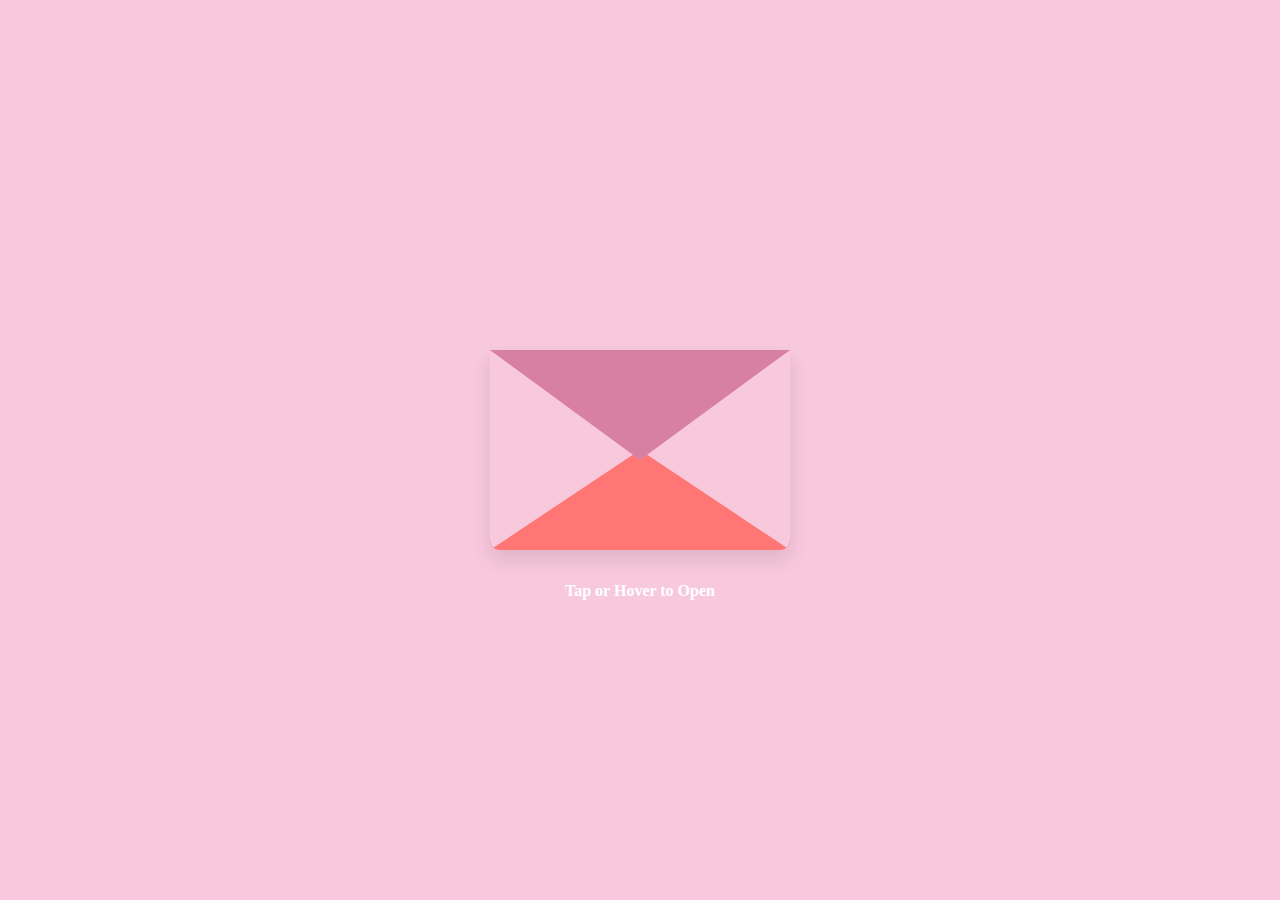
<file: index.html>
<!DOCTYPE html>
<html lang="en">
<head>
    <meta charset="UTF-8">
    <meta name="viewport" content="width=device-width, initial-scale=1.0">
    <title>A Special Delivery</title>
    <link rel="stylesheet" href="style.css">
</head>
<body>

    <div class="envelope-wrapper" id="envelope" onclick="this.classList.toggle('open')">
        <div class="envelope"></div>
        
        <a href="vgift\letter.html" class="letter">
            <div class="letter-content">
                <p>To My Favorite Person,</p>
                <div class="heart">❤</div>
                <p class="click-me">(Tap to Open Link)</p>
            </div>
        </a>

        <div class="hint">Tap or Hover to Open</div>
    </div>

</body>
</html>
</file>
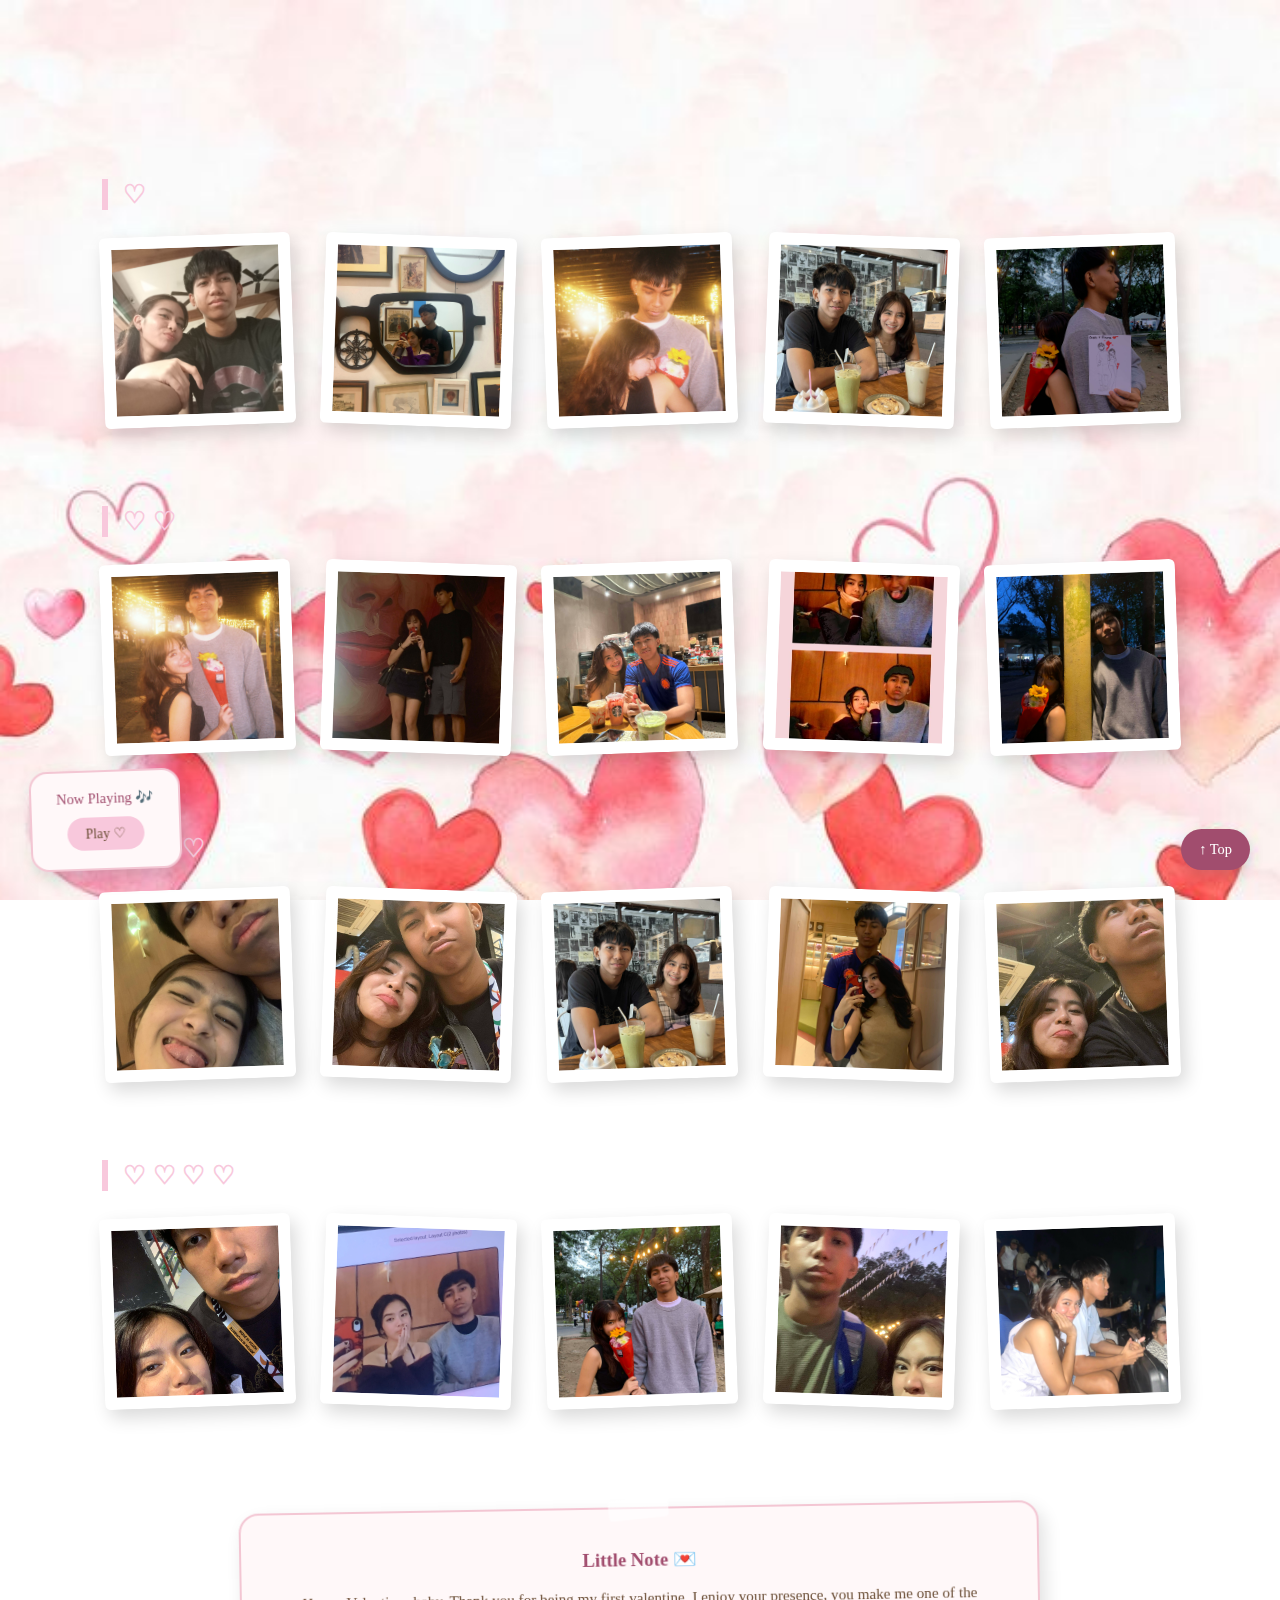
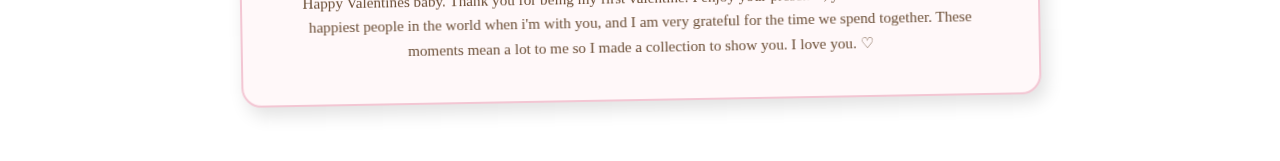
<file: vgift/letter.html>
<!DOCTYPE html>
<html lang="en">
<head>
  <meta charset="UTF-8">
  <meta name="viewport" content="width=device-width, initial-scale=1.0">
  <title>Happy Valentines Day</title>
  <link rel="stylesheet" href="letter.css">
</head>

<body>

<h1 class="main-title">Happy Valentines Day</h1>

<h2 class="section-title">♡</h2>
<div class="labels">
  <img src="pics\IMG_20250823_215905.jpg">
  <img src="pics\Messenger_creation_0F9EF5D6-269E-4B00-84C0-44ED6ED8E39D.jpeg">
  <img src="pics\Messenger_creation_1CF0C430-D6EB-44CC-B2E0-12416481CFF4.jpeg">
  <img src="pics\Messenger_creation_3E842784-3B0C-4670-A40C-039446DD9B42.jpeg">
  <img src="pics\Messenger_creation_5B25EC62-0D92-4F9B-9512-D09C6201BA78.jpeg">
</div>

<h2 class="section-title">♡ ♡</h2>
<div class="labels">
  <img src="pics\Messenger_creation_6AE62D67-0028-443E-B258-3428A09040B7.jpeg">
  <img src="pics\Messenger_creation_6CEAEC81-3EC4-41B6-A8BA-4AC2821F914B.jpeg">
  <img src="pics\Messenger_creation_7EAB2FEA-6A44-4E3F-B3FD-5692344EC9FA.jpeg">
  <img src="pics\Messenger_creation_21C17795-7045-4F68-AADA-1D25CB3175C8.jpeg">
  <img src="pics\Messenger_creation_59BC5266-7EB6-4258-B4B2-6C16CAE47098.jpeg">
</div>

<h2 class="section-title">♡ ♡ ♡</h2>
<div class="labels">
  <img src="pics\Messenger_creation_87A1BEE7-6525-478E-9A53-53598C94C6B4.jpeg">
  <img src="pics\Messenger_creation_289F9395-04AB-4BBD-9C97-3A89AD9D5DBB.jpeg">
  <img src="pics\Messenger_creation_16384573-32F5-40BD-ADB8-B0CFF301BA0B.jpeg">
  <img src="pics\Messenger_creation_ABF9228D-C07F-48F3-BDD0-81103F636434.jpeg">
  <img src="pics\Messenger_creation_BE0F09FE-794B-4A98-8374-9F236455A105.jpeg">
</div>

<h2 class="section-title">♡ ♡ ♡ ♡</h2>
<div class="labels">
  <img src="pics\Messenger_creation_CA661B10-0FE0-4A0C-B293-184D4C1EF462.jpeg">
  <img src="pics\Messenger_creation_DB3FA930-4957-44FE-B40C-DC2D0A2D4EAA.jpeg">
  <img src="pics\Messenger_creation_F0DB62DC-7336-4EED-A4A7-78EDCC7ED6B1.jpeg">
  <img src="pics\Messenger_creation_F9A8569E-FDD5-4D13-A5C0-697DA577FB02.jpeg">
  <img src="pics\Messenger_creation_FC33DD1D-2B6E-489A-B0CE-6BB08ADF7B9D.jpeg">
</div>

<a href="#" class="back-to-top">↑ Top</a>

<div class="music-player">
  <p class="music-title">Now Playing 🎶</p>
  <button id="playBtn">Play ♡</button>
  <audio id="bgMusic" loop>
    <source src="Can't Help Falling In LoveElvis Presley [Music Box].mp3" type="audio/mpeg">
  </audio>
</div>

<script>
  const music = document.getElementById("bgMusic");
  const btn = document.getElementById("playBtn");

  btn.addEventListener("click", () => {
    if (music.paused) {
      music.play();
      btn.textContent = "Pause ♡";
    } else {
      music.pause();
      btn.textContent = "Play ♡";
    }
  });
</script>

<footer class="scrapbook-message">
  <h3>Little Note 💌</h3>
  <p>
    Happy Valentines baby. Thank you for being my first valentine. I enjoy your presence, you make me one of the happiest people in the world when i'm with you, and I am very grateful for the time we spend together. These moments mean a lot to me so I made a collection to show you. I love you. ♡
  </p>
</footer>

</body>
</html>
</file>
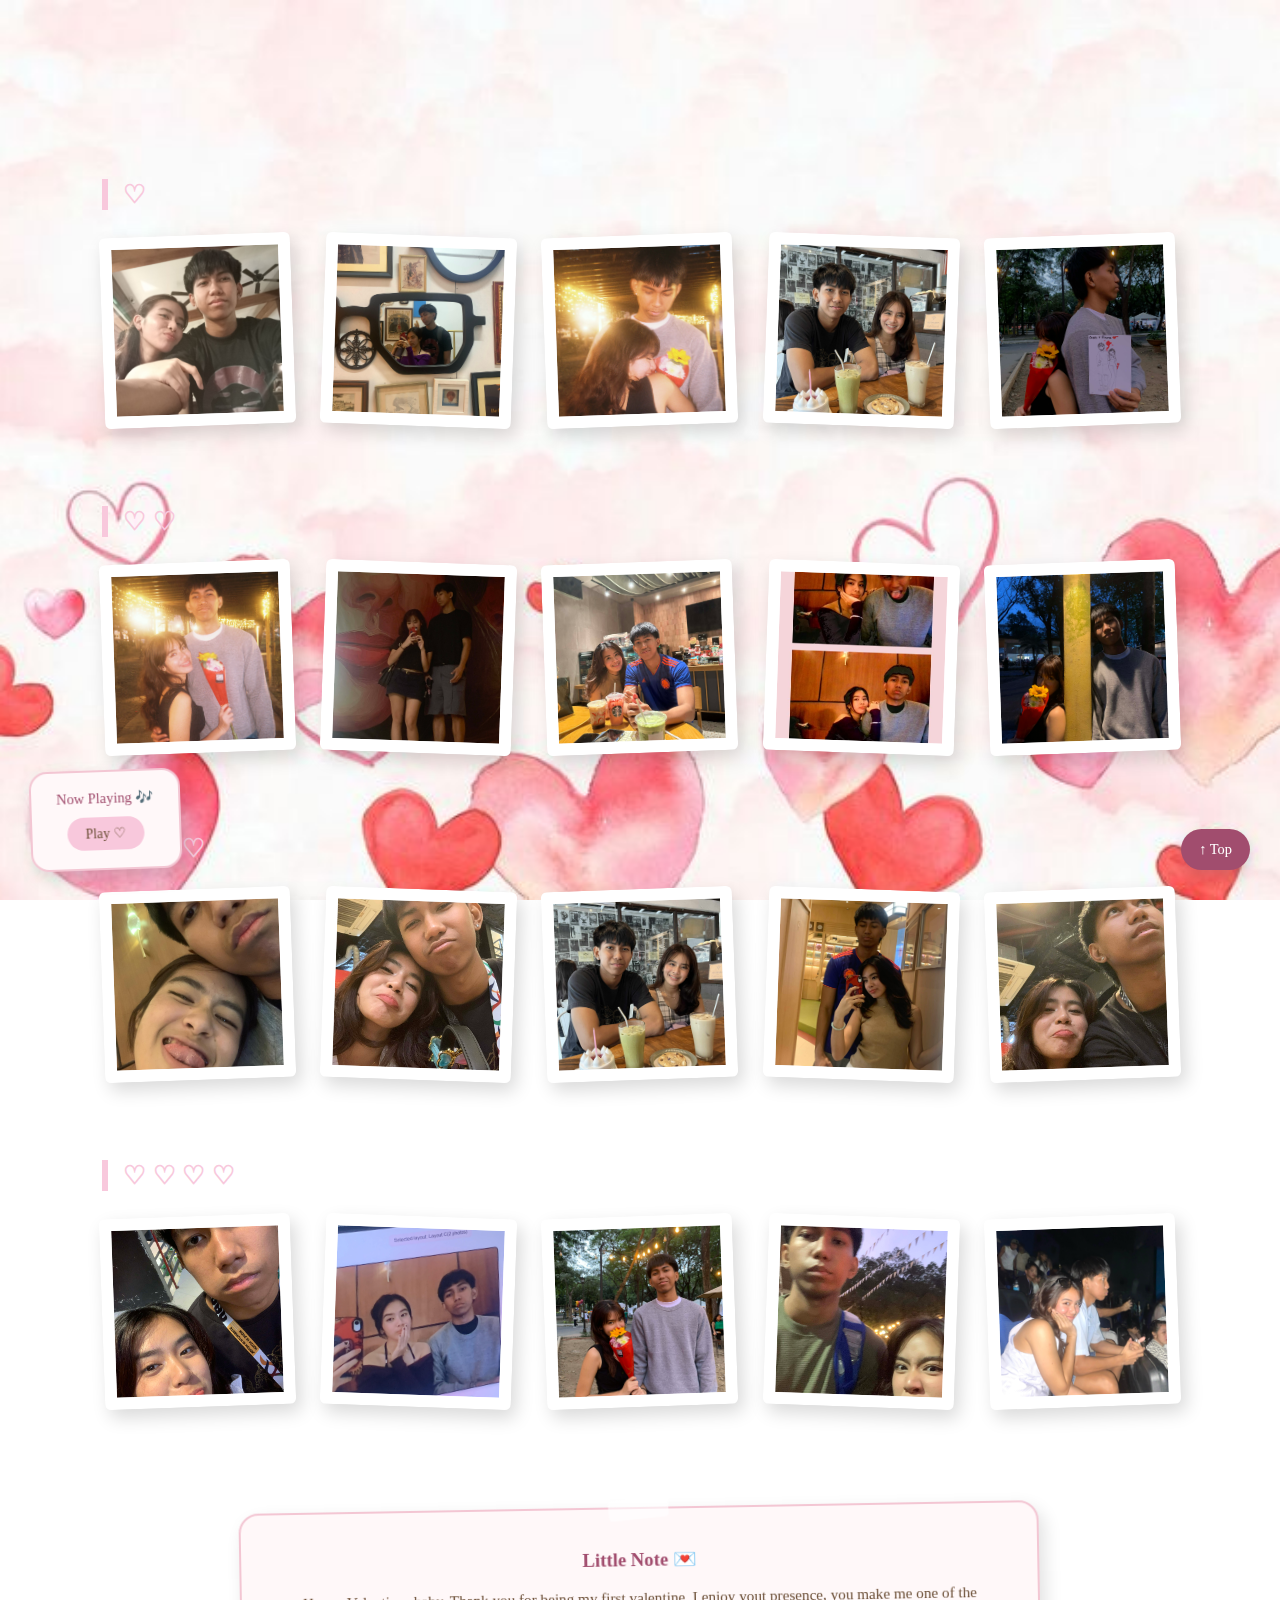
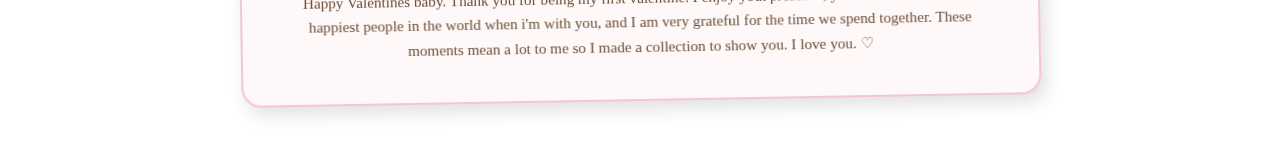
<file: V Gift/vgift/letter.html>
<!DOCTYPE html>
<html lang="en">
<head>
  <meta charset="UTF-8">
  <meta name="viewport" content="width=device-width, initial-scale=1.0">
  <title>Happy Valentines Day</title>
  <link rel="stylesheet" href="letter.css">
</head>

<body>

<h1 class="main-title">Happy Valentines Day</h1>

<h2 class="section-title">♡</h2>
<div class="labels">
  <img src="pics\IMG_20250823_215905.jpg">
  <img src="pics\Messenger_creation_0F9EF5D6-269E-4B00-84C0-44ED6ED8E39D.jpeg">
  <img src="pics\Messenger_creation_1CF0C430-D6EB-44CC-B2E0-12416481CFF4.jpeg">
  <img src="pics\Messenger_creation_3E842784-3B0C-4670-A40C-039446DD9B42.jpeg">
  <img src="pics\Messenger_creation_5B25EC62-0D92-4F9B-9512-D09C6201BA78.jpeg">
</div>

<h2 class="section-title">♡ ♡</h2>
<div class="labels">
  <img src="pics\Messenger_creation_6AE62D67-0028-443E-B258-3428A09040B7.jpeg">
  <img src="pics\Messenger_creation_6CEAEC81-3EC4-41B6-A8BA-4AC2821F914B.jpeg">
  <img src="pics\Messenger_creation_7EAB2FEA-6A44-4E3F-B3FD-5692344EC9FA.jpeg">
  <img src="pics\Messenger_creation_21C17795-7045-4F68-AADA-1D25CB3175C8.jpeg">
  <img src="pics\Messenger_creation_59BC5266-7EB6-4258-B4B2-6C16CAE47098.jpeg">
</div>

<h2 class="section-title">♡ ♡ ♡</h2>
<div class="labels">
  <img src="pics\Messenger_creation_87A1BEE7-6525-478E-9A53-53598C94C6B4.jpeg">
  <img src="pics\Messenger_creation_289F9395-04AB-4BBD-9C97-3A89AD9D5DBB.jpeg">
  <img src="pics\Messenger_creation_16384573-32F5-40BD-ADB8-B0CFF301BA0B.jpeg">
  <img src="pics\Messenger_creation_ABF9228D-C07F-48F3-BDD0-81103F636434.jpeg">
  <img src="pics\Messenger_creation_BE0F09FE-794B-4A98-8374-9F236455A105.jpeg">
</div>

<h2 class="section-title">♡ ♡ ♡ ♡</h2>
<div class="labels">
  <img src="pics\Messenger_creation_CA661B10-0FE0-4A0C-B293-184D4C1EF462.jpeg">
  <img src="pics\Messenger_creation_DB3FA930-4957-44FE-B40C-DC2D0A2D4EAA.jpeg">
  <img src="pics\Messenger_creation_F0DB62DC-7336-4EED-A4A7-78EDCC7ED6B1.jpeg">
  <img src="pics\Messenger_creation_F9A8569E-FDD5-4D13-A5C0-697DA577FB02.jpeg">
  <img src="pics\Messenger_creation_FC33DD1D-2B6E-489A-B0CE-6BB08ADF7B9D.jpeg">
</div>

<a href="#" class="back-to-top">↑ Top</a>

<div class="music-player">
  <p class="music-title">Now Playing 🎶</p>
  <button id="playBtn">Play ♡</button>
  <audio id="bgMusic" loop>
    <source src="Can't Help Falling In LoveElvis Presley [Music Box].mp3" type="audio/mpeg">
  </audio>
</div>

<script>
  const music = document.getElementById("bgMusic");
  const btn = document.getElementById("playBtn");

  btn.addEventListener("click", () => {
    if (music.paused) {
      music.play();
      btn.textContent = "Pause ♡";
    } else {
      music.pause();
      btn.textContent = "Play ♡";
    }
  });
</script>

<footer class="scrapbook-message">
  <h3>Little Note 💌</h3>
  <p>
    Happy Valentines baby. Thank you for being my first valentine. I enjoy yout presence, you make me one of the happiest people in the world when i'm with you, and I am very grateful for the time we spend together. These moments mean a lot to me so I made a collection to show you. I love you. ♡
  </p>
</footer>

</body>
</html>
</file>
<file: style.css>
/* Color Variables */
:root {
    --primary-red: #d880a3;
    --paper-color: #f5ede3;
    --envelope-color: #ff7675;
    --bg-color: #f8c8dc ;
}

body {
    display: flex;
    justify-content: center;
    align-items: center;
    height: 100vh;
    margin: 0;
    background-color: var(--bg-color);
    font-family: 'Georgia', serif;
}

/* Container for the whole interaction */
.envelope-wrapper {
    position: relative;
    cursor: pointer;
}

/* The main body of the envelope */
.envelope {
    position: relative;
    width: 300px;
    height: 200px;
    background-color: var(--envelope-color);
    border-bottom-left-radius: 10px;
    border-bottom-right-radius: 10px;
    box-shadow: 0 10px 20px rgba(0,0,0,0.1);
    z-index: 2;
}

/* The Top Flap (The Triangle) */
.envelope::before {
    content: "";
    position: absolute;
    top: 0;
    z-index: 4;
    border-top: 110px solid var(--primary-red);
    border-left: 150px solid transparent;
    border-right: 150px solid transparent;
    transform-origin: top;
    transition: transform 0.5s ease-in-out;
}

/* The side folds of the envelope */
.envelope::after {
    content: "";
    position: absolute;
    z-index: 3;
    width: 0;
    height: 0;
    border-top: 100px solid transparent;
    border-left: 150px solid var(--bg-color); 
    border-right: 150px solid var(--bg-color);
    border-bottom: 100px solid var(--envelope-color);
    border-radius: 0 0 10px 10px;
}

/* The Paper Letter Inside */
.letter {
    position: absolute;
    bottom: 10px;
    left: 20px;
    width: 260px;
    height: 180px;
    background-color: var(--paper-color);
    padding: 20px;
    box-sizing: border-box;
    text-align: center;
    transition: transform 0.5s ease-in-out;
    z-index: 1; /* Starts behind the envelope */
    box-shadow: 0 0 5px rgba(0,0,0,0.1);
    text-decoration: none;
    color: var(--primary-red);
}

.heart {
    font-size: 30px;
    margin: 10px 0;
}

.click-me {
    font-size: 0.7rem;
    text-transform: uppercase;
    letter-spacing: 1px;
}

/* Animation: When hovering over the wrapper */
.envelope-wrapper:hover .envelope::before {
    transform: rotateX(180deg);
    z-index: 0; /* Moves flap behind so letter can slide out */
}

.envelope-wrapper:hover .letter {
    transform: translateY(-120px);
    z-index: 5; /* Brings letter to the very front */
}

.hint {
    position: absolute;
    bottom: -50px;
    width: 100%;
    text-align: center;
    color: white;
    font-weight: bold;
}

/* This makes sure the animation triggers on mobile tap too */
.envelope-wrapper.open .envelope::before,
.envelope-wrapper:hover .envelope::before {
    transform: rotateX(180deg);
    z-index: 0;
}

.envelope-wrapper.open .letter,
.envelope-wrapper:hover .letter {
    transform: translateY(-120px);
    z-index: 5;
}

/* Adjust size for small phone screens */
@media (max-width: 400px) {
    .envelope, .envelope::before, .envelope::after {
        width: 250px;
    }
    .letter {
        width: 210px;
    }
    .envelope::before, .envelope::after {
        border-left-width: 125px;
        border-right-width: 125px;
    }
}
</file>
<file: vgift/letter.css>
/* ===== General Reset ===== */
* {
  box-sizing: border-box;
  margin: 0;
  padding: 0;
  font-family: "Georgia", serif;
}

/* ===== Body Styling ===== */
body {
  background-image: /*linear-gradient(rgba(255,255,255,0.6), rgba(255,255,255,0.6)),*/ url("Download premium image of Pink clouds background, watercolor hearts border by Aew about hearts background, heart, border aesthetic, love, and valentine background 8697904.jfif");
  background-size: cover;       /* Makes it fill the screen */
  background-position: center;  /* Centers the image */
  background-repeat: no-repeat; /* Prevents tiling */
  background-attachment: fixed; /* Optional: subtle parallax feel */

  color: #5a4634;
  padding: 60px 8%;
}


/* ===== Main Title ===== */
.main-title {
  text-align: center;
  font-size: 2.7rem;
  margin-bottom: 70px;
  letter-spacing: 1px;
  font-family: "Lucida Handwriting", cursive;
  color: #d880a3;
  opacity: 0;
  animation: fadeIn 1.2s ease forwards;
}

/* ===== Section Header ===== */
.section-title {
  font-size: 1.6rem;
  margin-bottom: 25px;
  padding-left: 15px;
  border-left: 6px solid #f8c8dc;
  color: #f8c8dc;
}

/* ===== Gallery Grid ===== */
.labels {
  display: grid;
  grid-template-columns: repeat(5, 1fr);
  gap: 30px;
  margin-bottom: 80px;
}

/* ===== Scrapbook Photo Style ===== */
.labels img {
  width: 100%;
  aspect-ratio: 1 / 1;      /* Makes them square */
  object-fit: cover;
  background: white;
  padding: 12px;
  border-radius: 6px;
  box-shadow: 5px 8px 18px rgba(0, 0, 0, 0.15);
  transition: transform 0.3s ease;
}

/* Slight random scrapbook rotation */
.labels img:nth-child(odd) {
  transform: rotate(-2deg);
}

.labels img:nth-child(even) {
  transform: rotate(2deg);
}

/* Hover Effect */
.labels img:hover {
  transform: rotate(0deg) scale(1.05);
  z-index: 5;
}

html {
  scroll-behavior: smooth; /* smooth scrolling */
}

.back-to-top {
  position: fixed;
  bottom: 30px;
  right: 30px;
  background-color: #a14d6e; /* scrapbook rose */
  color: white;
  padding: 12px 18px;
  border-radius: 30px;
  text-decoration: none;
  font-size: 0.9rem;
  box-shadow: 0 6px 15px rgba(0,0,0,0.15);
  transition: transform 0.2s ease, background 0.3s ease;
}

.back-to-top:hover {
  transform: translateY(-3px);
  background-color: #8b5e74;
}

.music-player {
  position: fixed;
  bottom: 30px;
  left: 30px;
  background: #fff8f9;
  padding: 18px 25px;
  border-radius: 18px;
  box-shadow: 5px 8px 18px rgba(0, 0, 0, 0.15);
  text-align: center;
  border: 2px solid #f3c6d3;
  transform: rotate(-2deg);
}

.music-title {
  font-family: "Lucida Handwriting", cursive;
  font-size: 0.9rem;
  color: #a14d6e;
  margin-bottom: 10px;
}

.music-player button {
  background: #f8c8dc;
  border: none;
  padding: 8px 18px;
  border-radius: 20px;
  cursor: pointer;
  font-size: 0.85rem;
  color: #6b4e36;
  transition: transform 0.2s ease, background 0.3s ease;
}

.music-player button:hover {
  transform: scale(1.05);
  background: #f3a9c4;
}

.scrapbook-message {
  margin-top: 100px;
  padding: 40px;
  background: #fff8f9;
  border-radius: 20px;
  box-shadow: 5px 8px 18px rgba(0, 0, 0, 0.12);
  border: 2px solid #f3c6d3;
  max-width: 800px;
  margin-left: auto;
  margin-right: auto;
  text-align: center;
  transform: rotate(-1deg);
  position: relative;
}

.scrapbook-message h3 {
  font-family: "Lucida Handwriting", cursive;
  color: #a14d6e;
  margin-bottom: 15px;
}

.scrapbook-message p {
  color: #6b4e36;
  line-height: 1.6;
  font-size: 0.95rem;
}

.scrapbook-message::before {
  content: "";
  position: absolute;
  width: 60px;
  height: 20px;
  background: rgba(255, 255, 255, 0.6);
  top: -10px;
  left: 50%;
  transform: translateX(-50%) rotate(-5deg);
  border-radius: 4px;
}

/* ===== Tablet ===== */
@media (max-width: 1024px) {
  .labels {
    grid-template-columns: repeat(3, 1fr);
  }
}

/* ===== Mobile ===== */
@media (max-width: 600px) {
  body {
    padding: 30px 5%;
  }

  .labels {
    grid-template-columns: repeat(2, 1fr);
    gap: 15px;
  }

  .main-title {
    font-size: 2rem;
  }

  .scrapbook-message {
    padding: 25px;
  }

  .music-player {
    bottom: 15px;
    left: 15px;
    padding: 12px 18px;
  }
}

/* ===== Fade In Animation ===== */
@keyframes fadeIn {
  to {
    opacity: 1;
  }
}
</file>
<file: V Gift/vgift/letter.css>
/* ===== General Reset ===== */
* {
  box-sizing: border-box;
  margin: 0;
  padding: 0;
  font-family: "Georgia", serif;
}

/* ===== Body Styling ===== */
body {
  background-image: /*linear-gradient(rgba(255,255,255,0.6), rgba(255,255,255,0.6)),*/ url("Download premium image of Pink clouds background, watercolor hearts border by Aew about hearts background, heart, border aesthetic, love, and valentine background 8697904.jfif");
  background-size: cover;       /* Makes it fill the screen */
  background-position: center;  /* Centers the image */
  background-repeat: no-repeat; /* Prevents tiling */
  background-attachment: fixed; /* Optional: subtle parallax feel */

  color: #5a4634;
  padding: 60px 8%;
}


/* ===== Main Title ===== */
.main-title {
  text-align: center;
  font-size: 2.7rem;
  margin-bottom: 70px;
  letter-spacing: 1px;
  font-family: "Lucida Handwriting", cursive;
  color: #d880a3;
  opacity: 0;
  animation: fadeIn 1.2s ease forwards;
}

/* ===== Section Header ===== */
.section-title {
  font-size: 1.6rem;
  margin-bottom: 25px;
  padding-left: 15px;
  border-left: 6px solid #f8c8dc;
  color: #f8c8dc;
}

/* ===== Gallery Grid ===== */
.labels {
  display: grid;
  grid-template-columns: repeat(5, 1fr);
  gap: 30px;
  margin-bottom: 80px;
}

/* ===== Scrapbook Photo Style ===== */
.labels img {
  width: 100%;
  aspect-ratio: 1 / 1;      /* Makes them square */
  object-fit: cover;
  background: white;
  padding: 12px;
  border-radius: 6px;
  box-shadow: 5px 8px 18px rgba(0, 0, 0, 0.15);
  transition: transform 0.3s ease;
}

/* Slight random scrapbook rotation */
.labels img:nth-child(odd) {
  transform: rotate(-2deg);
}

.labels img:nth-child(even) {
  transform: rotate(2deg);
}

/* Hover Effect */
.labels img:hover {
  transform: rotate(0deg) scale(1.05);
  z-index: 5;
}

html {
  scroll-behavior: smooth; /* smooth scrolling */
}

.back-to-top {
  position: fixed;
  bottom: 30px;
  right: 30px;
  background-color: #a14d6e; /* scrapbook rose */
  color: white;
  padding: 12px 18px;
  border-radius: 30px;
  text-decoration: none;
  font-size: 0.9rem;
  box-shadow: 0 6px 15px rgba(0,0,0,0.15);
  transition: transform 0.2s ease, background 0.3s ease;
}

.back-to-top:hover {
  transform: translateY(-3px);
  background-color: #8b5e74;
}

.music-player {
  position: fixed;
  bottom: 30px;
  left: 30px;
  background: #fff8f9;
  padding: 18px 25px;
  border-radius: 18px;
  box-shadow: 5px 8px 18px rgba(0, 0, 0, 0.15);
  text-align: center;
  border: 2px solid #f3c6d3;
  transform: rotate(-2deg);
}

.music-title {
  font-family: "Lucida Handwriting", cursive;
  font-size: 0.9rem;
  color: #a14d6e;
  margin-bottom: 10px;
}

.music-player button {
  background: #f8c8dc;
  border: none;
  padding: 8px 18px;
  border-radius: 20px;
  cursor: pointer;
  font-size: 0.85rem;
  color: #6b4e36;
  transition: transform 0.2s ease, background 0.3s ease;
}

.music-player button:hover {
  transform: scale(1.05);
  background: #f3a9c4;
}

.scrapbook-message {
  margin-top: 100px;
  padding: 40px;
  background: #fff8f9;
  border-radius: 20px;
  box-shadow: 5px 8px 18px rgba(0, 0, 0, 0.12);
  border: 2px solid #f3c6d3;
  max-width: 800px;
  margin-left: auto;
  margin-right: auto;
  text-align: center;
  transform: rotate(-1deg);
  position: relative;
}

.scrapbook-message h3 {
  font-family: "Lucida Handwriting", cursive;
  color: #a14d6e;
  margin-bottom: 15px;
}

.scrapbook-message p {
  color: #6b4e36;
  line-height: 1.6;
  font-size: 0.95rem;
}

.scrapbook-message::before {
  content: "";
  position: absolute;
  width: 60px;
  height: 20px;
  background: rgba(255, 255, 255, 0.6);
  top: -10px;
  left: 50%;
  transform: translateX(-50%) rotate(-5deg);
  border-radius: 4px;
}

/* ===== Tablet ===== */
@media (max-width: 1024px) {
  .labels {
    grid-template-columns: repeat(3, 1fr);
  }
}

/* ===== Mobile ===== */
@media (max-width: 600px) {
  body {
    padding: 30px 5%;
  }

  .labels {
    grid-template-columns: repeat(2, 1fr);
    gap: 15px;
  }

  .main-title {
    font-size: 2rem;
  }

  .scrapbook-message {
    padding: 25px;
  }

  .music-player {
    bottom: 15px;
    left: 15px;
    padding: 12px 18px;
  }
}

/* ===== Fade In Animation ===== */
@keyframes fadeIn {
  to {
    opacity: 1;
  }
}
</file>
